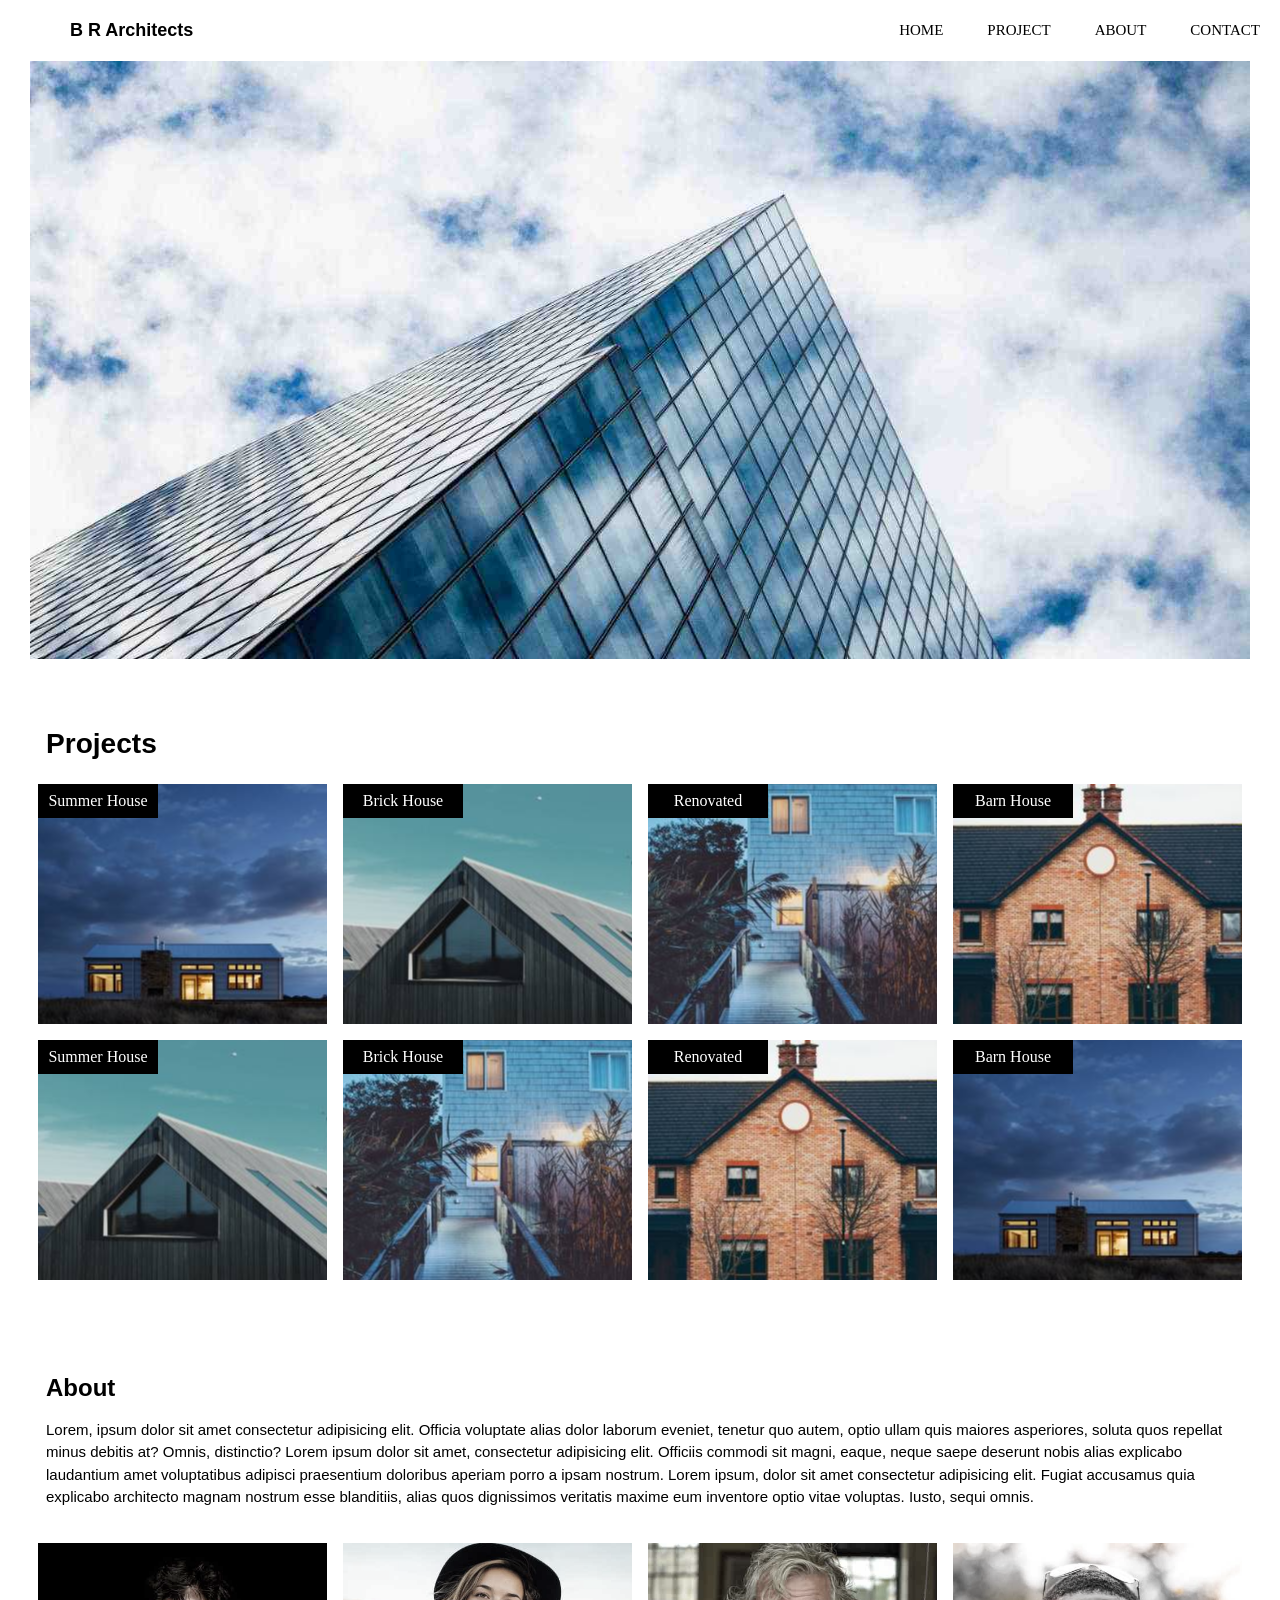
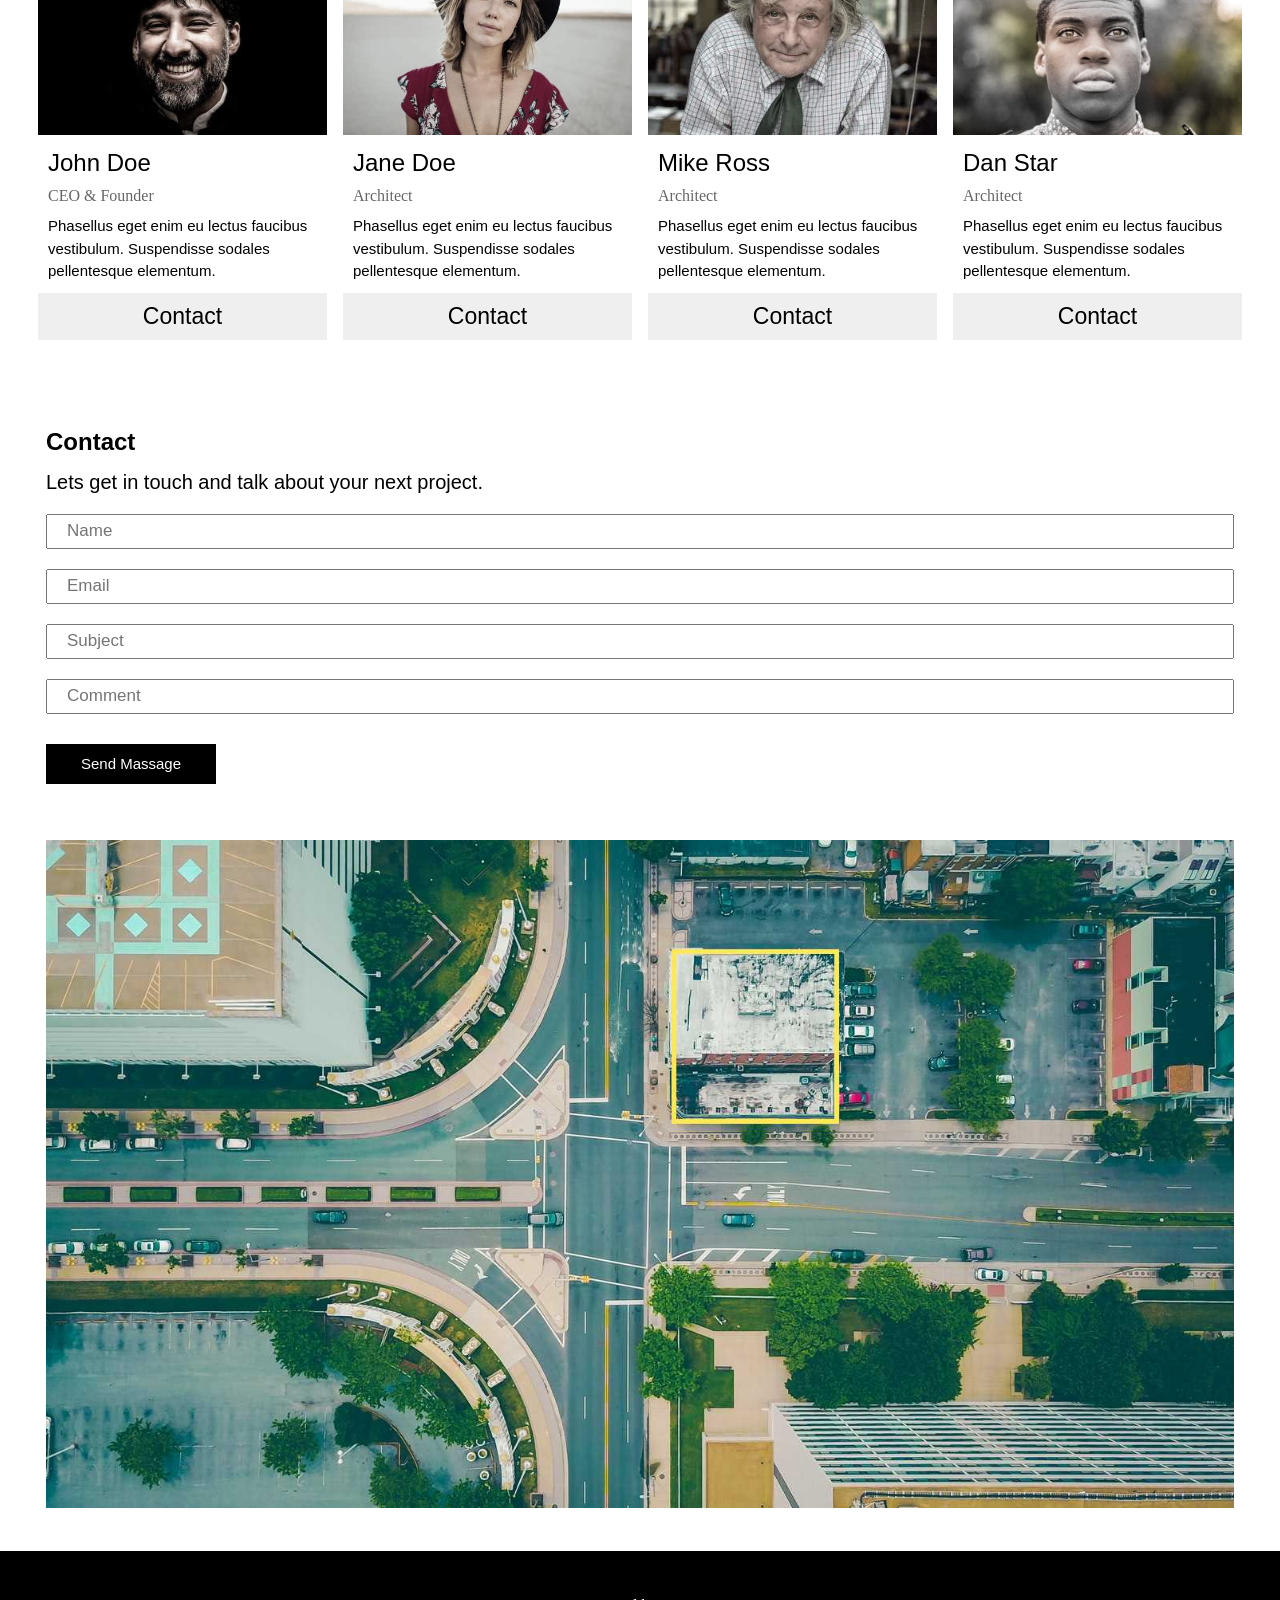
<file: B_R_Architects/index.html>
<!DOCTYPE html>
<html lang="en">

<head>
    <meta charset="UTF-8">
    <meta name="viewport" content="width=device-width, initial-scale=1.0">
    <title>Architects</title>
    <link rel="stylesheet" href="shiva.css">
</head>

<body>
    <nav>
        <div class="logo">
            <h1>B R Architects</h1>
        </div>
        <div class="list">
            <ul>
                <li><a href="#">HOME</a></li>
                <li><a href="#project">PROJECT</a></li>
                <li><a href="#about">ABOUT</a></li>
                <li><a href="#contact">CONTACT</a></li>
            </ul>
        </div>
    </nav>
    <main>
        <div class="ima">
            <img src="architect.jpg" alt="">
        </div>

        <div class="project" id="project">
            <h3 >Projects</h3>
        </div>

        <!-- <div class="A1">
            <div class="a1">

                <img src="house2.jpg" alt="">
                <p>Summer House</p>

            </div>
            <div class="a1">
                <img src="house3.jpg" alt="">
            </div>
            <div class="a1">
                <img src="house4.jpg" alt="">
            </div>
            <div class="a1">
                <img src="house5.jpg" alt="">
            </div>
        </div> -->


        <div class="B2">
            <div class="b1">
                <p>Summer House</p>
            </div>
            <div class="b2">
                <p>Brick House</p>
            </div>
            <div class="b3">
                <p>Renovated</p>
            </div>
            <div class="b4">
                <p>Barn House</p>
            </div>
        </div>



        <div class="B3">
            <div class="a1">
                <p>Summer House</p>
            </div>
            <div class="a2">
                <p>Brick House</p>
            </div>
            <div class="a3">
                <p>Renovated</p>
            </div>
            <div class="a4">
                <p>Barn House</p>
            </div>
        </div>

        <div class="preg">
            <p class="abo" id="about">About</p>
            <p class="lor">Lorem, ipsum dolor sit amet consectetur adipisicing elit. Officia voluptate alias dolor
                laborum eveniet, tenetur quo autem, optio ullam quis maiores asperiores,
                soluta quos repellat minus debitis at? Omnis, distinctio?
                Lorem ipsum dolor sit amet, consectetur adipisicing elit. Officiis commodi sit magni, eaque, neque saepe
                deserunt nobis alias explicabo laudantium amet voluptatibus
                adipisci praesentium doloribus aperiam porro a ipsam nostrum.
                Lorem ipsum, dolor sit amet consectetur adipisicing elit. Fugiat accusamus quia explicabo architecto
                magnam nostrum esse
                blanditiis, alias quos dignissimos veritatis maxime eum inventore optio vitae voluptas. Iusto, sequi
                omnis.</p>
        </div>


        <div class="C1">
            <div class="c1">
                <img src="team2.jpg" alt="">
                <h3>John Doe</h3>
                <p class="co">CEO & Founder</p>
                <p class="tex">Phasellus eget enim eu lectus faucibus vestibulum. Suspendisse sodales pellentesque
                    elementum.</p>
                <button>Contact</button>
            </div>
            <div class="c1">
                <img src="team1.jpg" alt="">
                <h3>Jane Doe</h3>
                <p class="co">Architect</p>
                <p class="tex">Phasellus eget enim eu lectus faucibus vestibulum. Suspendisse sodales pellentesque
                    elementum.</p>
                <button>Contact</button>
            </div>
            <div class="c1">
                <img src="team3.jpg" alt="">
                <h3>Mike Ross</h3>
                <p class="co">Architect</p>
                <p class="tex">Phasellus eget enim eu lectus faucibus vestibulum. Suspendisse sodales pellentesque
                    elementum.</p>
                <button>Contact</button>
            </div>
            <div class="c1">
                <img src="team4.jpg" alt="">
                <h3>Dan Star</h3>
                <p class="co">Architect</p>
                <p class="tex">Phasellus eget enim eu lectus faucibus vestibulum. Suspendisse sodales pellentesque
                    elementum.</p>
                <button>Contact</button>
            </div>
        </div>


        <div class="con" id="contact">
            <p class="bol" >Contact</p>
            <p class="lor">Lets get in touch and talk about your next project.</p>
            <input type="text" placeholder="Name" class="nam" required>
            <input type="email" placeholder="Email" class="nam" required>
            <input type="subject" placeholder="Subject" class="nam" required>
            <input type="comment" placeholder="Comment" class="nam" required>

            <button>Send Massage</button>

            
        </div>


        <div class="I1">
            <img src="map.jpg" alt="">
        </div>

    </main>

    <footer>
        <div class="G1">
            <p class="g1">Powered by</p>
            <a href="#" >.SHIV</a>
        </div>
    </footer>

</body>

</html>
</file>
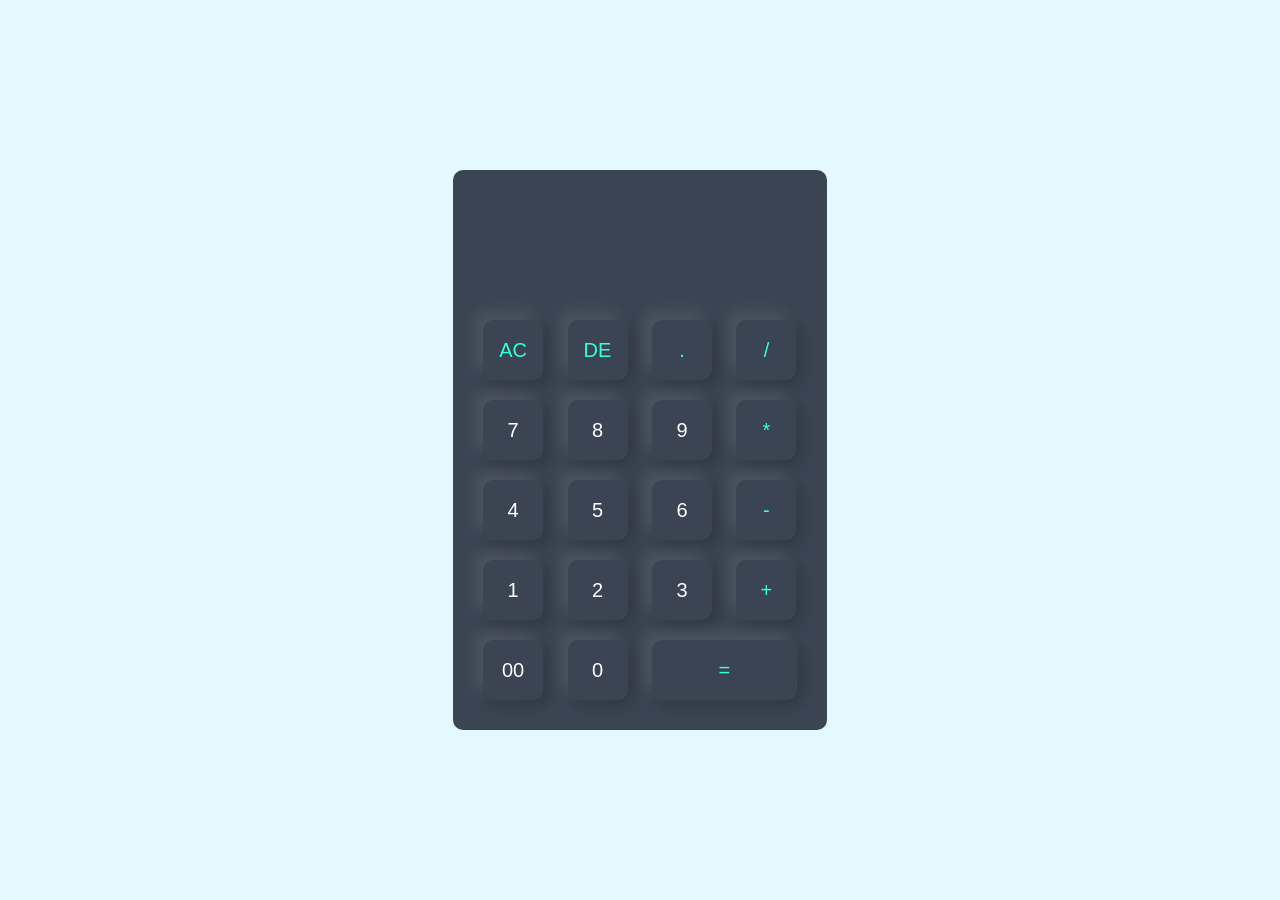
<file: calculator/index.html>
<!DOCTYPE html>
<html lang="en">

<head>
    <meta charset="UTF-8">
    <meta name="viewport" content="width=device-width, initial-scale=1.0">
    <title>Calculator</title>
    <link rel="stylesheet" href="style.css">
</head>

<body>
    <div class="container">
        <div class="calculator">
            <form>
                <div class="display">
                    <input type="text" name="display" class="abc">
                </div>
                <div>
                    <input type="button" value="AC" onclick="display.value = '' " class="operator">
                    <input type="button" value="DE" onclick="display.value = display.value.toString().slice(0,-1)" class="operator">
                    <input type="button" value="." onclick="display.value += '.' " class="operator">
                    <input type="button" value="/" onclick="display.value += '/' " class="operator">
                </div>
                <div>
                    <input type="button" value="7" onclick="display.value += '7' ">
                    <input type="button" value="8" onclick="display.value += '8' ">
                    <input type="button" value="9" onclick="display.value += '9' ">
                    <input type="button" value="*" onclick="display.value += '*' " class="operator">
                </div>
                <div>
                    <input type="button" value="4" onclick="display.value += '4' ">
                    <input type="button" value="5" onclick="display.value += '5' ">
                    <input type="button" value="6" onclick="display.value += '6' ">
                    <input type="button" value="-" onclick="display.value += '-' " class="operator">
                </div>
                <div>
                    <input type="button" value="1" onclick="display.value += '1' ">
                    <input type="button" value="2" onclick="display.value += '2' ">
                    <input type="button" value="3" onclick="display.value += '3' ">
                    <input type="button" value="+" onclick="display.value += '+' " class="operator">
                </div>
                <div>
                    <input type="button" value="00" onclick="display.value += '00' ">
                    <input type="button" value="0" onclick="display.value += '0' ">
                    <input type="button" value="=" onclick="display.value = eval(display.value)" class="equal operator">
                </div>
            </form>
        </div>
    </div>
</body>

</html>
</file>
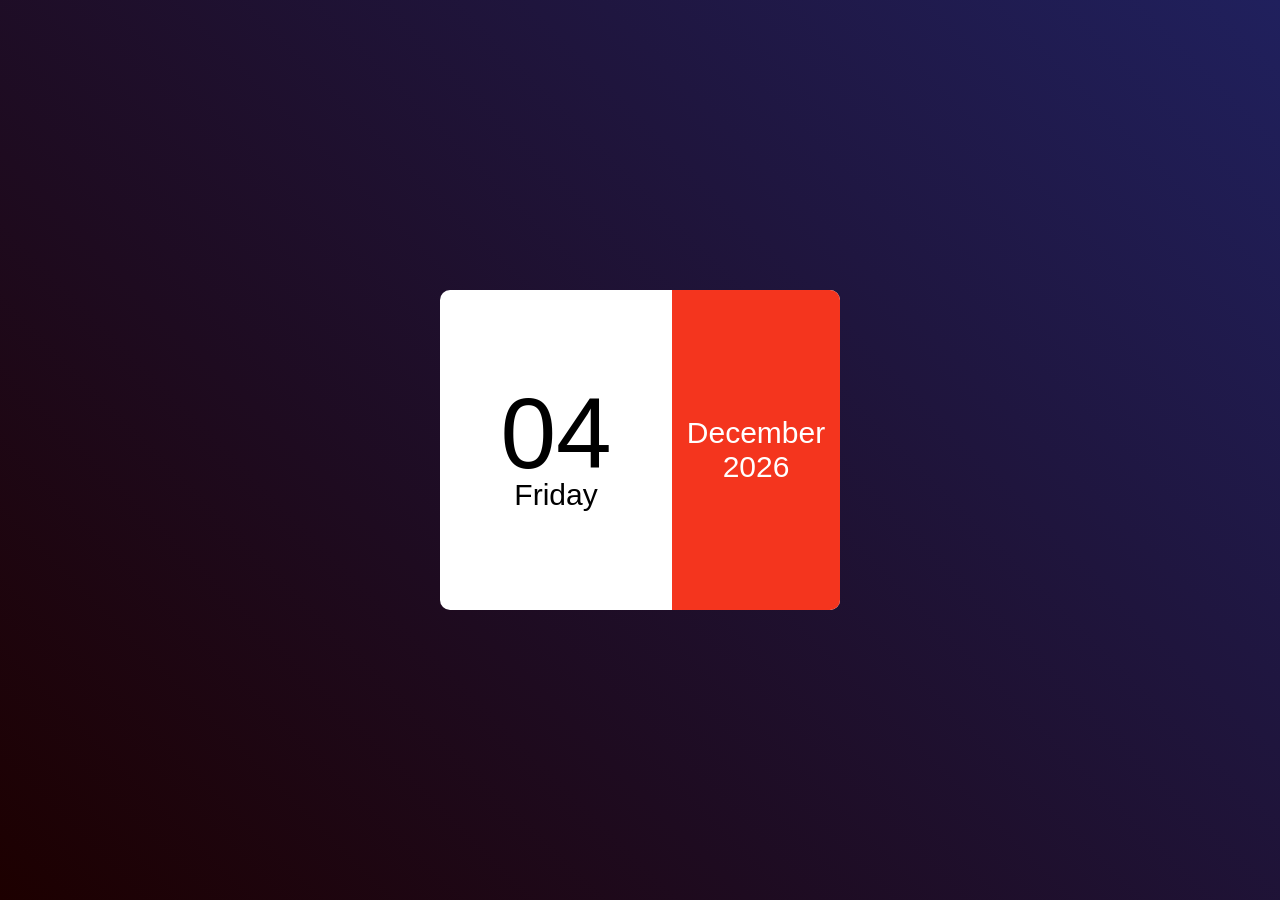
<file: calender/index.html>
<!DOCTYPE html>
<html lang="en">
<head>
    <meta charset="UTF-8">
    <meta name="viewport" content="width=device-width, initial-scale=1.0">
    <title>Calender</title>
    <link rel="stylesheet" href="style.css">
</head>
<body>
    <div class="hero">
        <div class="calender">
            <div class="left">
                <p id="date">01</p>
                <p id="day">Sunday</p>
            </div>
            <div class="right">
                <p id="month">January</p>
                <p id="year">2020</p>
            </div>
        </div>
    </div>

    <script>
        let date = document.getElementById("date");
        let day = document.getElementById("day");
        let maoth = document.getElementById("month");
        let year = document.getElementById("year");

        let today = new Date();
        // console.log(today);

        let weekDay = ["Sunday", "Monday", "Tuesday", "Wednesday", "Thursday", "Friday", "Saturday"];

        let allMonth = ["January","February","March","April","May","June","July","August","September","October","November","December"];


        date.innerHTML =(today.getDate()<10 ? "0" : "") + today.getDate();
        day.innerHTML = weekDay[today.getDay()];
        month.innerHTML =allMonth[today.getMonth()];
        year.innerHTML = today.getFullYear();
    </script>
</body>
</html>
</file>
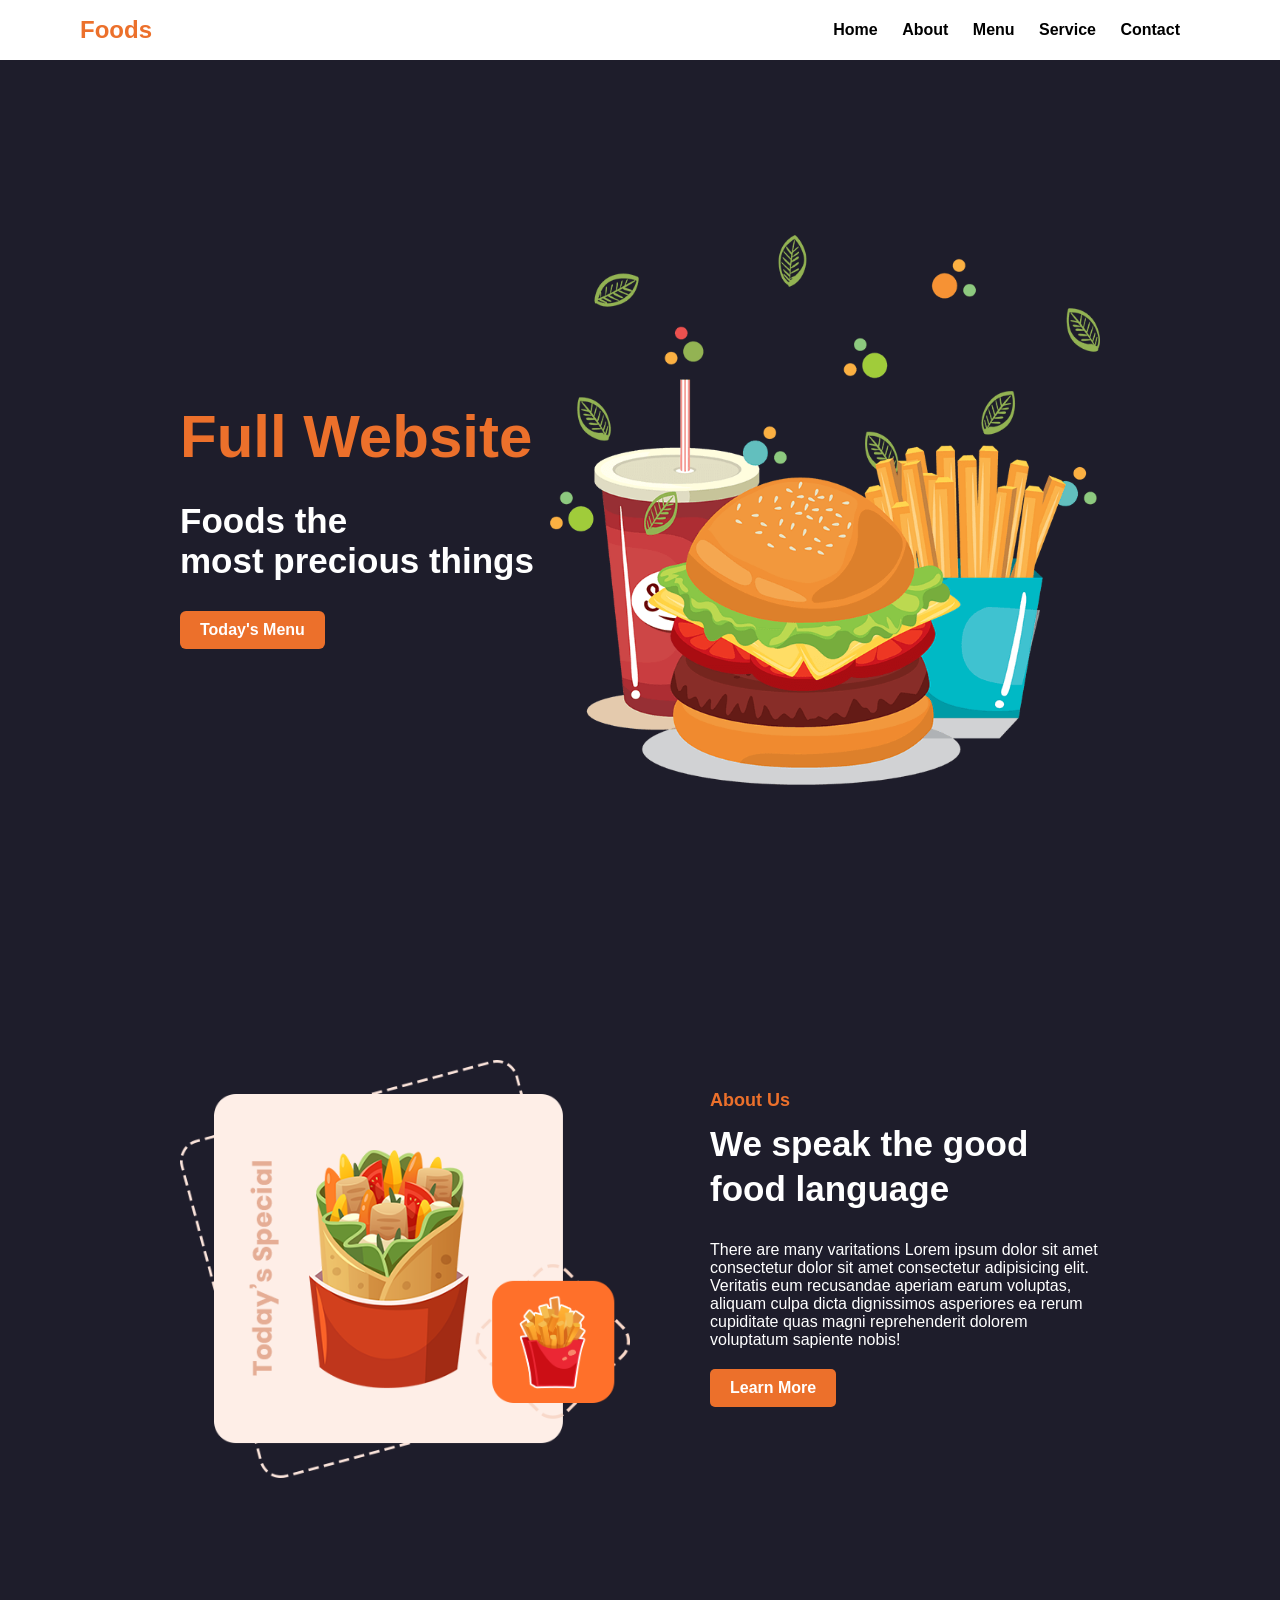
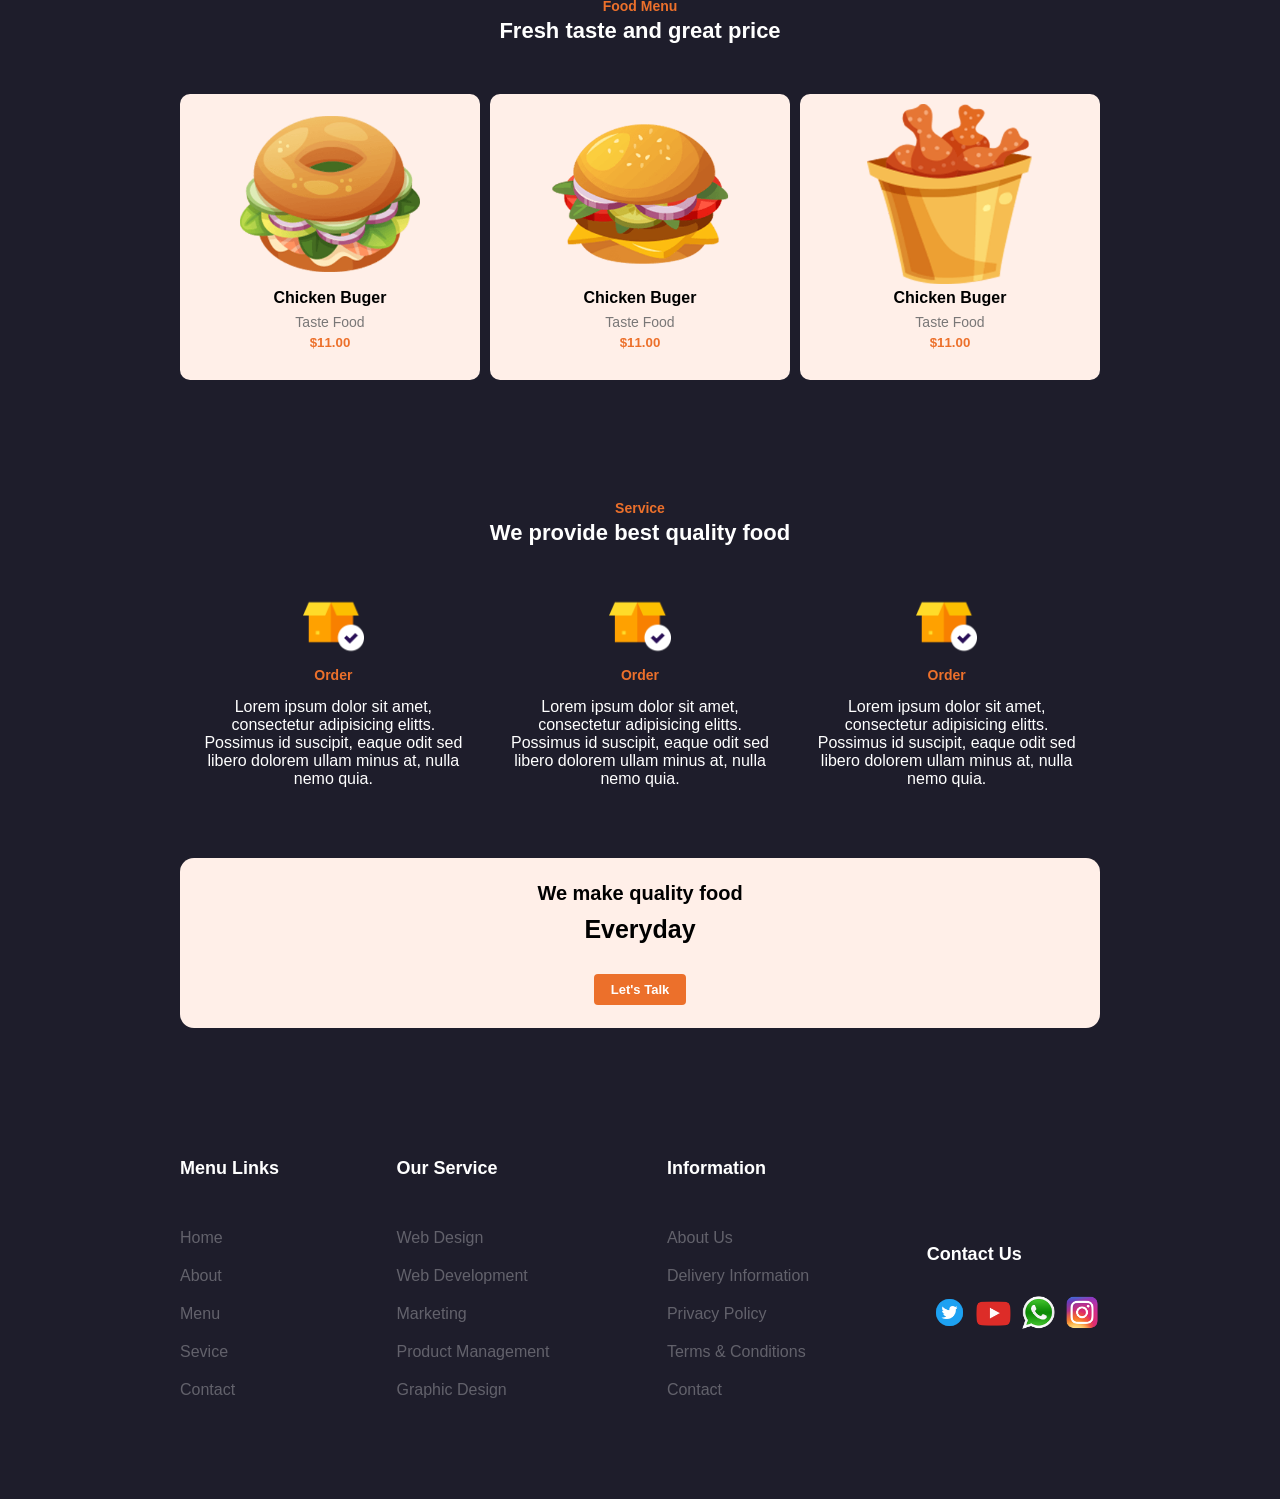
<file: food_app/index.html>
<!DOCTYPE html>
<html lang="en">

<head>
    <meta charset="UTF-8">
    <meta name="viewport" content="width=device-width, initial-scale=1.0">
    <title>Document</title>
    <link rel="stylesheet" href="style.css">
</head>

<body>
    <nav>
        <div class="logo">
            <a href="#">Foods</a>
        </div>
        <div class="list">
            <a href="#">Home</a>
            <a href="#">About</a>
            <a href="#">Menu</a>
            <a href="#">Service</a>
            <a href="#">Contact</a>
        </div>
    </nav>

    <div class="hero">
        <div class="left">
            <h4>Full Website</h4>
            <p>Foods the <br> most precious things</p>
            <button>Today's Menu</button>
        </div>
        <img src="img/home.png">
    </div>
    <div class="about">
        <img src="img/about.png">
        <div class="right">
            <h5>About Us</h5>
            <h4>We speak the good <br> food language</h4>
            <p>There are many varitations Lorem ipsum dolor sit amet consectetur dolor sit amet consectetur adipisicing
                elit. Veritatis eum recusandae aperiam earum voluptas, aliquam culpa dicta dignissimos asperiores ea
                rerum cupiditate quas magni reprehenderit dolorem voluptatum sapiente nobis!</p>
            <button>Learn More</button>
        </div>
    </div>

    <div class="menu">
        <p>Food Menu</p>
        <h6>Fresh taste and great price</h6>
    </div>

    <div class="list-food">
        <div class="item">
            <div class="imgs">
                <img src="img/food1.png">
            </div>
            <div class="info">
                <h6>Chicken Buger</h6>
                <p>Taste Food</p>
                <h5>$11.00</h5>
            </div>
        </div>

        <div class="item">
            <div class="imgs">
                <img src="img/food2.png">
            </div>
            <div class="info">
                <h6>Chicken Buger</h6>
                <p>Taste Food</p>
                <h5>$11.00</h5>
            </div>
        </div>

        <div class="item">
            <div class="imgs">
                <img src="img/food3.png">
            </div>
            <div class="info">
                <h6>Chicken Buger</h6>
                <p>Taste Food</p>
                <h5>$11.00</h5>
            </div>
        </div>
    </div>

    <div class="menu">
        <p>Service</p>
        <h6>We provide best quality food</h6>
    </div>

    <div class="list-serv">
        <div class="list-abo">
            <div class="img">
                <img src="img/s1.png">
            </div>
            <div class="infos">
                <h5>Order</h5>
                <p>Lorem ipsum dolor sit amet, consectetur
                    adipisicing elitts. Possimus id suscipit,
                    eaque odit sed libero dolorem
                    ullam minus at, nulla nemo quia.</p>
            </div>
        </div>
        <div class="list-abo">
            <div class="img">
                <img src="img/s1.png">
            </div>
            <div class="infos">
                <h5>Order</h5>
                <p>Lorem ipsum dolor sit amet, consectetur
                    adipisicing elitts. Possimus id suscipit,
                    eaque odit sed libero dolorem
                    ullam minus at, nulla nemo quia.</p>
            </div>
        </div>
        <div class="list-abo">
            <div class="img">
                <img src="img/s1.png">
            </div>
            <div class="infos">
                <h5>Order</h5>
                <p>Lorem ipsum dolor sit amet, consectetur
                    adipisicing elitts. Possimus id suscipit,
                    eaque odit sed libero dolorem
                    ullam minus at, nulla nemo quia.</p>
            </div>
        </div>
    </div>


    <div class="contener">
        <div class="tak">
            <p>We make quality food</p>
            <span> Everyday</span>
            <button>Let's Talk</button>
        </div>
    </div>

    <footer>
        <div class="list-footer">
            <h5>Menu Links</h5>
            <div class="section">
            <a href="#">Home</a>
            <a href="#">About</a>
            <a href="#">Menu</a>
            <a href="#">Sevice</a>
            <a href="#">Contact</a>
        </div>
        </div>

        <div class="list-footer">
            <h5>Our Service</h5>
            <div class="section">
            <a href="#">Web Design</a>
            <a href="#">Web Development</a>
            <a href="#">Marketing</a>
            <a href="#">Product Management</a>
            <a href="#">Graphic Design</a>
        </div>
        </div>

        <div class="list-footer">
            <h5>Information</h5>
            <div class="section">
            <a href="#">About Us</a>
            <a href="#">Delivery Information</a>
            <a href="#">Privacy Policy</a>
            <a href="#">Terms & Conditions</a>
            <a href="#">Contact</a>
        </div>
        </div>

        <div class="list-footer">
            <h5>Contact Us</h5>
            <div id="section">
            <img src="img/pngwing.com (2).png">
            <img src="img/pngwing.com (3).png">
            <img src="img/pngwing.com (4).png">
            <img src="img/pngwing.com (1).png">
        </div>
        </div>
    </footer>
</body>

</html>
</file>
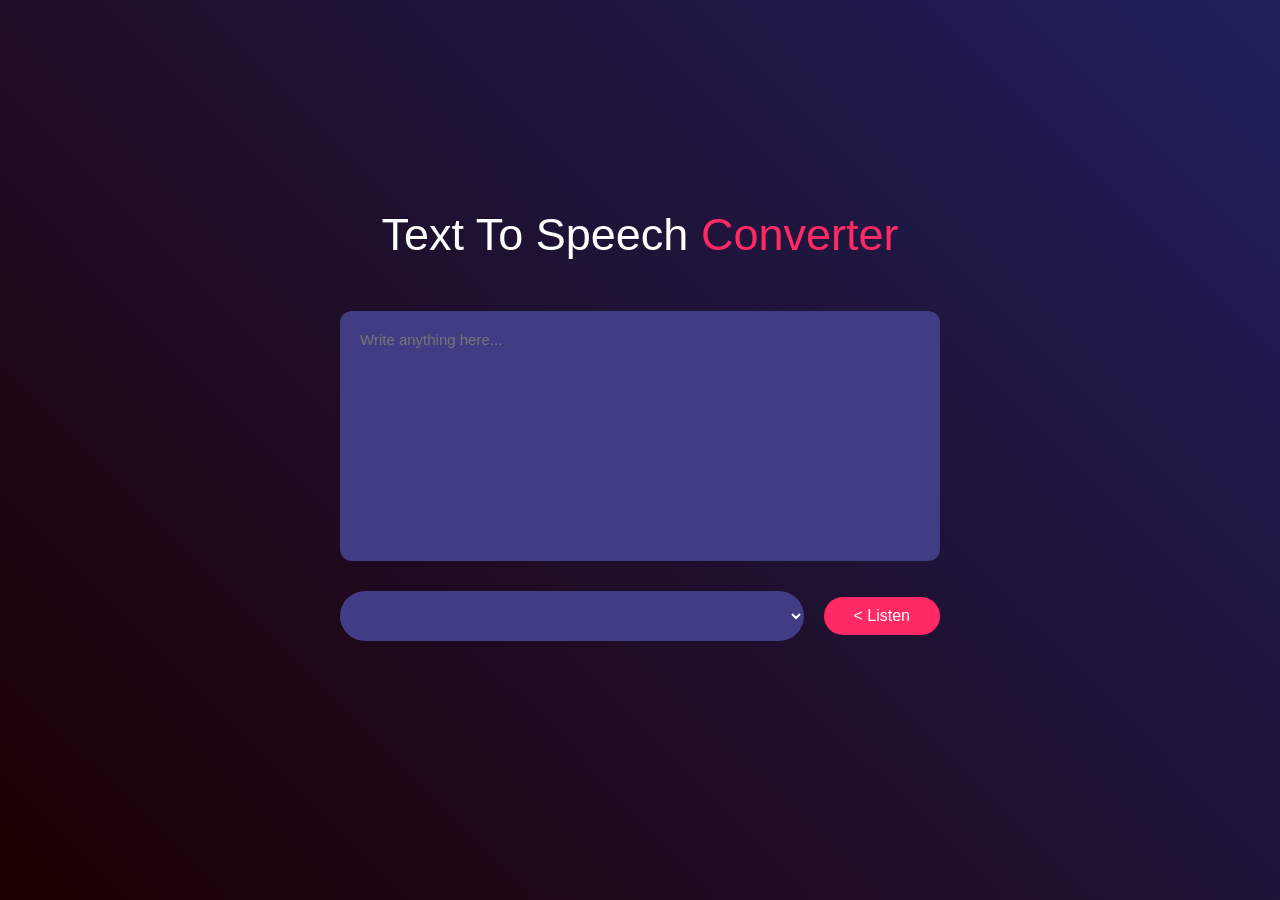
<file: voice converter/index.html>
<!DOCTYPE html>
<html lang="en">

<head>
    <meta charset="UTF-8">
    <meta name="viewport" content="width=device-width, initial-scale=1.0">
    <title>calender</title>
    <link rel="stylesheet" href="style.css">
</head>

<body>
    <div class="hero">
        <h1>Text To Speech <span>Converter</span> </h1>
        <textarea placeholder="Write anything here..."></textarea>

        <div class="row">
            <select></select>
            <button> < Listen</button>
        </div>
    </div>
    <script src="script.js"> </script>
</body>

</html>
</file>
<file: B_R_Architects/shiva.css>
* {
    margin: 0;
    padding: 0;
     box-sizing: border-box; 
}

nav {
    width: 100%;
    background-color: rgb(255, 255, 255);
    margin: auto;
    display: flex;
    justify-content: space-between;
   align-items: center;
    /* padding: 15px 0; */
    position: fixed;
    z-index: 10000;

}
.logo{
       padding-left: 50px; 
}

.logo h1 {
    font-size: 18px;
    font-family: Verdana, Geneva, Tahoma, sans-serif;
    cursor: pointer;
    padding: 20px;

}
.logo h1:hover{
    background-color:  rgb(118, 165, 149);
}

ul {
    text-align: center;
}

li {
    display: inline-block;
    /* margin: 0 25px; */
}

li a {
    display: inline-block;
    text-decoration: none;
    color: black;
    font-size: 15px;
    font-family: Verdana, Geneva, Tahoma;
    padding: 20px;
}

li a:hover{
    background-color: rgb(118, 165, 149);
}

main {
    padding: 8px 30px;
}

.ima img {
    width: 100%;
    height: auto;
}

.project {
    font-family: 'Segoe UI', Tahoma, Geneva, Verdana, sans-serif;
    font-size: 24px;
    padding:  16px;
    padding-top: 65px;
    
}

/* .A1 {
    display: flex;
    width: 100%;
}

.a1 {
    width: 25%;
    padding: 8px;
}

.a1 img {
    width: 100%;
} */
.B2 {
    display: flex;
    width: 100%;
}

.b1 {
    width: 25%;

    background-image: url(house3.jpg);
    margin: 8px;
    height: 240px;
    background-position: center;
}

.b1 p {
    background-color: black;
    color: white;
    width: 120px;
   
    padding: 8px;
    text-align: center;

}

.b2 {
    width: 25%;
    margin: 8px;
    background-image: url(house4.jpg);
    height: 240px;
    background-position: center;
}

.b2 p {
    padding: 8px;
    background-color: black;
    color: white;
    width: 120px;
   
    text-align: center;
}

.b3 {
    width: 25%;
    margin: 8px;
    background-image: url(house5.jpg);
    height: 240px;
    background-position: center;
}

.b3 p {
    padding: 8px;
    background-color: black;
    color: white;
    width: 120px;
  
    text-align: center;
}

.b4 {
    width: 25%;
    margin: 8px;
    background-image: url(house2.jpg);
    height: 240px;
    background-position: center;
}

.b4 p {
    padding: 8px;
    background-color: black;
    color: white;
    width: 120px;
   
    text-align: center;
}


.B3 {
    display: flex;
    width: 100%;
}

.a1 {
    width: 25%;

    background-image: url(house4.jpg);
    margin: 8px;
    height: 240px;
    background-position: center;
}

.a1 p {
    background-color: black;
    color: white;
    width: 120px;
    
    padding: 8px;
    text-align: center;


}

.a2 {
    width: 25%;
    margin: 8px;
    background-image: url(house5.jpg);
    height: 240px;
    background-position: center;
}

.a2 p {
    padding: 8px;
    background-color: black;
    color: white;
    width: 120px;
   
    text-align: center;
}

.a3 {
    width: 25%;
    margin: 8px;
    background-image: url(house2.jpg);
    height: 240px;
    background-position: center;
}

.a3 p {
    padding: 8px;
    background-color: black;
    color: white;
    width: 120px;
   
    text-align: center;
}

.a4 {
    width: 25%;
    margin: 8px;
    background-image: url(house3.jpg);
    height: 240px;
    background-position: center;
}

.a4 p {
    padding: 8px;
    background-color: black;
    color: white;
    width: 120px;
  
    text-align: center;
}


.preg {
    font-family: 'Segoe UI', Tahoma, Geneva, Verdana, sans-serif;
    font-size: 24px;
    padding: 16px;
    margin: 10px 0;

}

.preg .abo {
    padding: 60px 0 17px 0;
    font-weight: bold;
}

.preg .lor {
    font-size: 15px;
    font-family: Verdana, Geneva, Tahoma, sans-serif;
    line-height: 1.5;
}

/* About Us */

.C1 {
    width: 100%;
    display: flex;

}

.c1 {
    width: 25%;
    padding: 8px;

}

.c1 img {
    width: 100%;
    filter: grayscale(0.6);
}

.c1 h3 {
    font-size: 24px;
    font-weight: 500;
    font-family: 'Segoe UI', Tahoma, Geneva, Verdana, sans-serif;
    margin: 10px;
}

.c1 .co {
    opacity: 0.6;
    margin: 10px;
}

.c1 .tex {
    margin: 10px;
    font-family: Verdana, sans-serif;
    font-size: 15px;
    line-height: 1.5;
}

.c1 button {
    width: 100%;
 display: inline-block;
    border: none;
    padding: 10px;
    font-size: 23px;
    text-align: center;
    

}

/* contact */

.con {
    font-family: 'Segoe UI', Tahoma, Geneva, Verdana, sans-serif;
    font-size: 24px;

    padding: 30px 16px 16px 16px;
    margin: 10px 0;
    padding-top: 70px;
}

.con .bol {
    font-weight: bold;
}

.con .lor {
    font-family: Verdana, Geneva, Tahoma, sans-serif;
    padding-top: 15px;
    font-size: 20px;
}

.con .nam {
    margin-top: 20px;
    width: 100%;
    height: 35px;
    font-size: 17px;
    padding-left: 19px;
}

.con button {
    background-color: black;
    color: white;
    height: 40px;
    width: 170px;
    margin-top: 30px;
    border: none;
    font-size: 15px;
    font-family: Verdana, sans-serif;
    
}

.I1 {

    width: 100%;
    /* height: auto; */
    padding: 30px 16px 16px 16px;

}
.I1 img{
    width: 100%;
}

.G1 {
    background-color: black;
    color: white;
    height: 80px;
    /* text-align: center; */
    font-size: 17px;
    margin-top: 15px;
    display: flex;
    justify-content: center;
    align-items: center;
    /* padding-top: 30px; */
}

.G1 p {
    display: inline;
    margin-top: 30px;
}

.G1 a {
    color: white;
    margin-top: 30px;
}
</file>
<file: calculator/style.css>
*{
    padding: 0;
    margin: 0;
    font-family:Arial, Helvetica, sans-serif ;
    box-sizing: border-box;
}
.container{
    width: 100%;
    height: 100vh;
    background: #e3f9ff;
    display: flex;
    align-items: center;
    justify-content: center;
}
.calculator{
    background-color: #3a4452;
    padding: 20px;
    border-radius: 10px;
}
form .display {
    display: flex;
    justify-content: flex-end;
    margin: 20px 0;
}
form .display input.abc{
    text-align: right;
    box-shadow: none;
    font-size: 45px;
    flex: 1;
}
.calculator form input{
    border: 0;
    outline: 0;
    width: 60px;
    height: 60px;
    border-radius: 10px;
    font-size: 20px;
    margin: 10px;
    background:transparent;
    box-shadow: -8px -8px 15px rgba(255, 255, 255, 0.1),5px 5px 15px rgba(0, 0, 0, 0.2);
    color: white;
    cursor: pointer;
}
form input.equal{
    width: 145px;
}

form input.operator{
    color: #33ffd8;
}
</file>
<file: calender/style.css>
*{
    padding: 0;
    margin: 0;
    font-family: Arial, Helvetica, sans-serif;
    box-sizing: border-box;
}
.hero{
    display: flex;
    align-items: center;
    justify-content: center;
    width: 100%;
    height:100vh ;
    background:linear-gradient(45deg, #1d0000, #20205d) ;
}
.calender{
    width: 400px;
    height: 320px;
    background: #fff;
    display: flex;
    align-items: center;
    border-radius: 10px;
}

.left, .right{
    display: flex;
    align-items: center;
    justify-content: center;
    font-size: 30px;
    height: 100%;
    flex-direction: column;
}

.left{
    width: 58%;
}
.right{
    width: 42%;
    color: #fff;
    background: #f4351e;
     border-top-right-radius:10px;
    border-bottom-right-radius: 10px; 
}
#date{
    font-size: 100px;
    line-height: 90px;
}
</file>
<file: food_app/style.css>
*{
    padding: 0;
    margin: 0;
    box-sizing: border-box;
    font-family: Arial, Helvetica, sans-serif;
}

    body{
        background-color:hsl(244.29deg 19.44% 14.12%);
    }
nav{
    display: flex;
    align-items: center;
    justify-content: space-between;
    width: 100%;
    height: 60px;
    background-color: white;
    padding: 0 80px;
}

.logo a{
    text-decoration: none;
    color:hsl(21.45deg 83.55% 54.71%);
    font-size: 24px;
    font-weight: bolder;
}

.list a{
   text-decoration: none;
   color: #000;
   margin-right: 20px;
   font-weight: bold;
   transition: all 0.3s ease;
}

.list a:hover{
    color: hsl(21.45deg 83.55% 54.71%);
}

.hero{
    padding: 0 180px;
    height: 100vh;
    display: flex;
    justify-content: space-between;
    align-items: center;
}

.hero .left h4{
    color:hsl(21.45deg 83.55% 54.71%);
    font-size: 60px;
    padding: 30px 0;
    font-weight: bolder;
}

.hero .left p{
    color: #fff;
    font-weight: bold;
    font-size: 35px;
    padding-bottom: 30px;
}

.hero .left button{
    padding: 10px 20px;
    border-radius: 6px;
    border: none;
    outline: none;
    background-color: hsl(21.45deg 83.55% 54.71%);
    color: #fff;
    font-size: 16px;
    font-weight: bold;
    cursor: pointer;
}

.hero img{
    width: 550px;  
    /* padding-top: 30px; */
}

.about{
    padding: 100px 180px;
    display: flex;
    /* align-items: center; */
    justify-content: space-between;

}
.about img{
    width: 450px;
}

.about .right {
    padding-left: 80px;
    padding-top: 30px;
}
.about .right h5{
    font-size: 18px;
    color: hsl(21.45deg 83.55% 54.71%);
    padding-bottom: 10px;
}
.about .right h4{
    color: #fff;
    font-size: 35px;
    padding-bottom: 30px;
    line-height: 45px;
}
.about .right p{
    color: #fff;
    padding-bottom: 20px;
}
.about .right button{
    padding: 10px 20px;
    border-radius: 5px;
    border: none;
    outline: none;
    background-color:hsl(21.45deg 83.55% 54.71%);
    color: #fff;
    font-size: 16px;
    font-weight: bold;
    cursor: pointer;
}

.menu{
    padding: 20px 0 50px;
    text-align: center;
}
.menu p{
    color: hsl(21.45deg 83.55% 54.71%);
    font-size: 14px;
    font-weight: bold;
}
.menu h6{
    font-size: 22px;
    color: #fff;
    padding-top: 4px;
}

.list-food{
    padding: 0 180px;
    display: flex;
    align-items: center;
    justify-content: space-between;
    padding-bottom: 100px;
}

.list-food .item{
    background-color:hsl(18.26deg 100% 95.49%);
    border-radius: 10px;
    padding: 10px 0 30px;
    gap: 40px;
}
.list-food .item .imgs{
    display: flex;
    justify-content: center;
}
.list-food .item .imgs img{
    width: 60%;
}

.list-food .item .info{
  display: flex;
  flex-direction:column ;
  align-items: center;
}
.list-food .item .info h6{
    font-size: 16px;
    font-weight: bold;
    padding: 5px 0;
}
.list-food .item .info p{
    font-size: 14px;
    color: #797777;
    padding: 2px 0 5px;
}
.list-food .item .info h5{
    color: hsl(21.45deg 83.55% 54.71%);
    font-weight: bold;
}



.list-serv{
    padding: 0 180px;
    display: flex;
    justify-content: space-between;
    align-items: center;
}
.list-serv .list-abo .img{
    display: flex;
    justify-content: center;
}
.list-serv .list-abo .img img{
    width: 20%;
}

.list-serv .infos{
    display: flex;
    flex-direction: column;
    align-items: center;
}
.list-serv .infos h5{
    color:  hsl(21.45deg 83.55% 54.71%);
    font-weight: bold;
    font-size: 14px;
    padding: 10px;
}
.list-serv .infos p{
    color: #fff;
    text-align:center;
    padding: 5px 20px 70px;
}

.contener{
    padding: 0 180px;
    padding-bottom: 100px;
}
.contener .tak{
    background-color: hsl(18.26deg 100% 95.49%);
    display: flex;
    justify-content: center;
    align-items: center;
    flex-direction: column;
    height: 170px;
    border-radius: 14px;
}
.contener .tak p{
    font-size: 20px;
    font-weight: bolder;
    padding-top: 20px;
}
.contener .tak span{
   font-size: 25px;
   font-weight: bolder;
   padding: 10px 0;
}
.contener .tak button{
    padding: 8px 17px;
    margin: 20px;
    background-color: hsl(21.45deg 83.55% 54.71%);
    color: white;
    border: none;
    outline: none;
    font-size: 13px;
    font-weight: bold;
    border-radius: 4px;
    cursor: pointer;
}

footer{
    padding: 0 180px 80px;
    display: flex;
    justify-content: space-between;
    align-items: center;
}
footer .list-footer h5{
    font-size: 18px;
    font-weight: bolder;
    color: #fff;
    padding: 30px 0;
    

}
footer .list-footer .section{
    display: flex;
    flex-direction: column;
    padding: 10px 0;
}
footer .list-footer .section a{
    text-decoration: none;
    color: #fff;
    opacity: 0.3;
    padding: 10px 0;
    transition: all 0.3s ease;
}

footer .list-footer .section a:hover{
    color:hsl(21.45deg 83.55% 54.71%);
}

footer .list-footer #section img{
    width: 40px;
    cursor: pointer;
    padding-left: 5px; 
}


@media screen and (max-width: 1024px){
    .hero,
    .about,
    .menu,
    .list-food,
    .list-serv,
    .contener,
    footer{
        padding: 0 90px;
    }

    .hero .left h4{
        font-size: 45px;
    }
    .hero .left p{
        font-size: 25px;
    }
    .hero .left button{
        padding: 7px 16px;
        font-size: 12px;
    }
    .hero img{
        width: 400px;
    }
    .about{
        padding-top: 30px;
        padding-bottom: 60px;
    }
    .about img{
        width: 350px;
    }
    .about .right h5{
        font-size: 15px;
    }
    .about .right h4{
        font-size: 25px;
        line-height: 35px;
    }
    .about .right p{
        font-size: 13px;
    }
    .about .right button{
        padding: 7px 16px;
        font-size: 12px;
    }
    .menu{
        padding: 40px 90px;
    }

    .list-food{
        gap: 25px;
        padding-bottom: 70px;
    }
    .list-food .item .imgs img {
        width: 30%;
    }
    .list-serv .infos p{
        font-size: 14px;
    }
    .contener .tak{
        margin: 50px 0;
    }
    .contener .tak span{
        font-size: 20px;
    }

    footer{
        padding: 60px 90px;
    }
}

@media screen and (max-width:768px) {
    .hero,
    .about,
    .menu,
    .list-food,
    .list-serv,
    .contener,
    footer{
        padding: 0 65px;
    }
    .hero .left h4{
        font-size: 30px;
    }
    .hero .left p{
        font-size: 18px;
    }
    .hero .left button{
        padding: 7px 15px;
        font-size: 10px;
    }
    .hero img{
        width: 300px;
    }
    .about{
        padding-top: 20px;
        padding-bottom: 50px;
    }
    .about img{
        width: 280px;
    }
    .about .right h5{
        font-size: 12px;
    }
    .about .right h4{
        font-size: 20px;
        line-height: 28px;
    }
    .about .right p{
        font-size: 11px;
    }
    .about .right button{
        padding: 7px 16px;
        font-size: 10px;
    }
    .menu{
        padding: 40px 65px;
    }
    .list-food{
        padding-bottom: 50px;
    }
    footer{
        padding: 40px 65px;
    }
    footer .list-footer h5{
        font-size: 15px;
        padding: 25px 0;
    }
    footer .list-footer .section a{
        font-size: 13px;
    }
    footer .list-footer #section img{
        width: 25px;
    }
}

    /* @media screen and(max-width:425px) {
        nav{
            width: 100%;
        }
        .list{
            display: none;
        }
        .hero{
            height: auto;
        }
        .hero, .about, .menu, .list-food, .list-serv, .contener, footer {
            padding: 0px;
        }
        .hero .left h4{
            font-size: 30px;
        }
        .hero img{
            width: 80px;
        }
    } */
 @media screen and (max-width:425px) {
    nav{
        width: 100%;
        margin: 0;
        padding: 0;
    }
    nav .logo a{
        font-size: 30px;
        margin-left: 30px;
    }
    .list{
        display: none;
    }
    .hero{
        height: auto;
        margin: 30px 0;
    }
    .hero, .about, .menu, .list-food, .list-serv, .contener, footer {
        padding: 0px;
    }
    .hero .left{
        margin-left: 30px;
    }
    .hero .left h4{
        font-size: 26px;
        padding-bottom: 25px;
    }
    .hero .left p {
        font-size: 16px;
        padding-bottom: 20px;
    }
    .hero .left button {
        font-size: 12px;
    }
    .hero img{
        width: 180px;
    }
    .about{
        margin: 50px 0;
        flex-direction: column;
        align-items: center;
        justify-content: center;
    }
    .about img{
        width: 300px;
        margin-bottom: 50px;
        box-shadow: 2px 2px 4px black, -2px -2px 4px black;
        padding: 30px;
    }
    .about .right{
        padding: 0 0 0 30px;
    }
    .about .right h4{
        font-size: 18px;
        line-height: 20px;
        padding-bottom: 20px;
    }
    .about .right p{
        width: 100%;
        line-height: 18px;
    }
    .menu h6{
        padding-bottom: 20px;
    }
    .list-food{
        flex-direction: column;
        margin-bottom: 30px;
    }
    .list-food .item{
        box-shadow: 3px 3px 8px black, -3px -3px 8px rgb(247, 70, 0);
    }
    .list-serv{
        flex-direction: column;
    }
    .list-serv .list-abo{
        width: 75%;
    }
    .contener{
        display: flex;
        align-items: center;
        justify-content: center;
    }
    .contener .tak{
        margin: 0;
        width: 80%;
        box-shadow: 2px 2px 6px rgb(255, 255, 255), -2px -2px 6px black;
    }

    footer{
        flex-direction: column;
        align-items: center;
        justify-content: center
    }

    .list-footer{
        display: flex;
        align-items: center;
        justify-content: center;
        flex-direction: column;
    }
    footer .list-footer h5{
        font-size: 20px;
        margin-top: 20px;
        padding: 10px 0;
    }
    footer .list-footer .section{
        align-items: center;
        justify-content: center;
    }
    footer .list-footer .section a{
        padding-bottom: 8px;
    }
    footer .list-footer #section img{
        margin-bottom: 20px; 
    }

}
</file>
<file: voice converter/style.css>
*{
    padding: 0;
    margin: 0%;
    box-sizing: border-box;
    font-family: Arial, Helvetica, sans-serif;
}
.hero{
    width: 100%;
    height: 100vh;
    background: linear-gradient(45deg, #1d0000, #20205d);
    display: flex;
    align-items: center;
    justify-content: center;
    flex-direction: column;
    color: white;
}
.hero h1{
    font-size: 45px;
    font-weight: 500;
    margin-top: -50px;
    margin-bottom: 50px;
    
}
.hero h1 span{
    color: #ff2963;
}
textarea{
    width: 600px;
    height: 250px;
    color: #fff;
    background: #403d84;
    font-size: 15px;
    border: 0;
    outline: 0;
    padding: 20px;
    border-radius: 12px;
    resize: none;
    margin-bottom: 30px;
}

.row{
    width: 600px;
    display: flex;
    align-items: center;
    gap: 20px;
}

button{
    background: #ff2963;
    color: #fff;
    font-size: 16px;
    padding: 10px 30px;
    border-radius: 35px;
    border: none;
    outline: none;
    cursor: pointer;
}
select{
     flex: 1; 
    columns: #fff;
    background: #403d84;
    height: 50px;
    padding: 0 20px;
    outline: 0;
    border: none;
    border-radius: 35px; 
    color: white;
    cursor: pointer;
}
</file>
